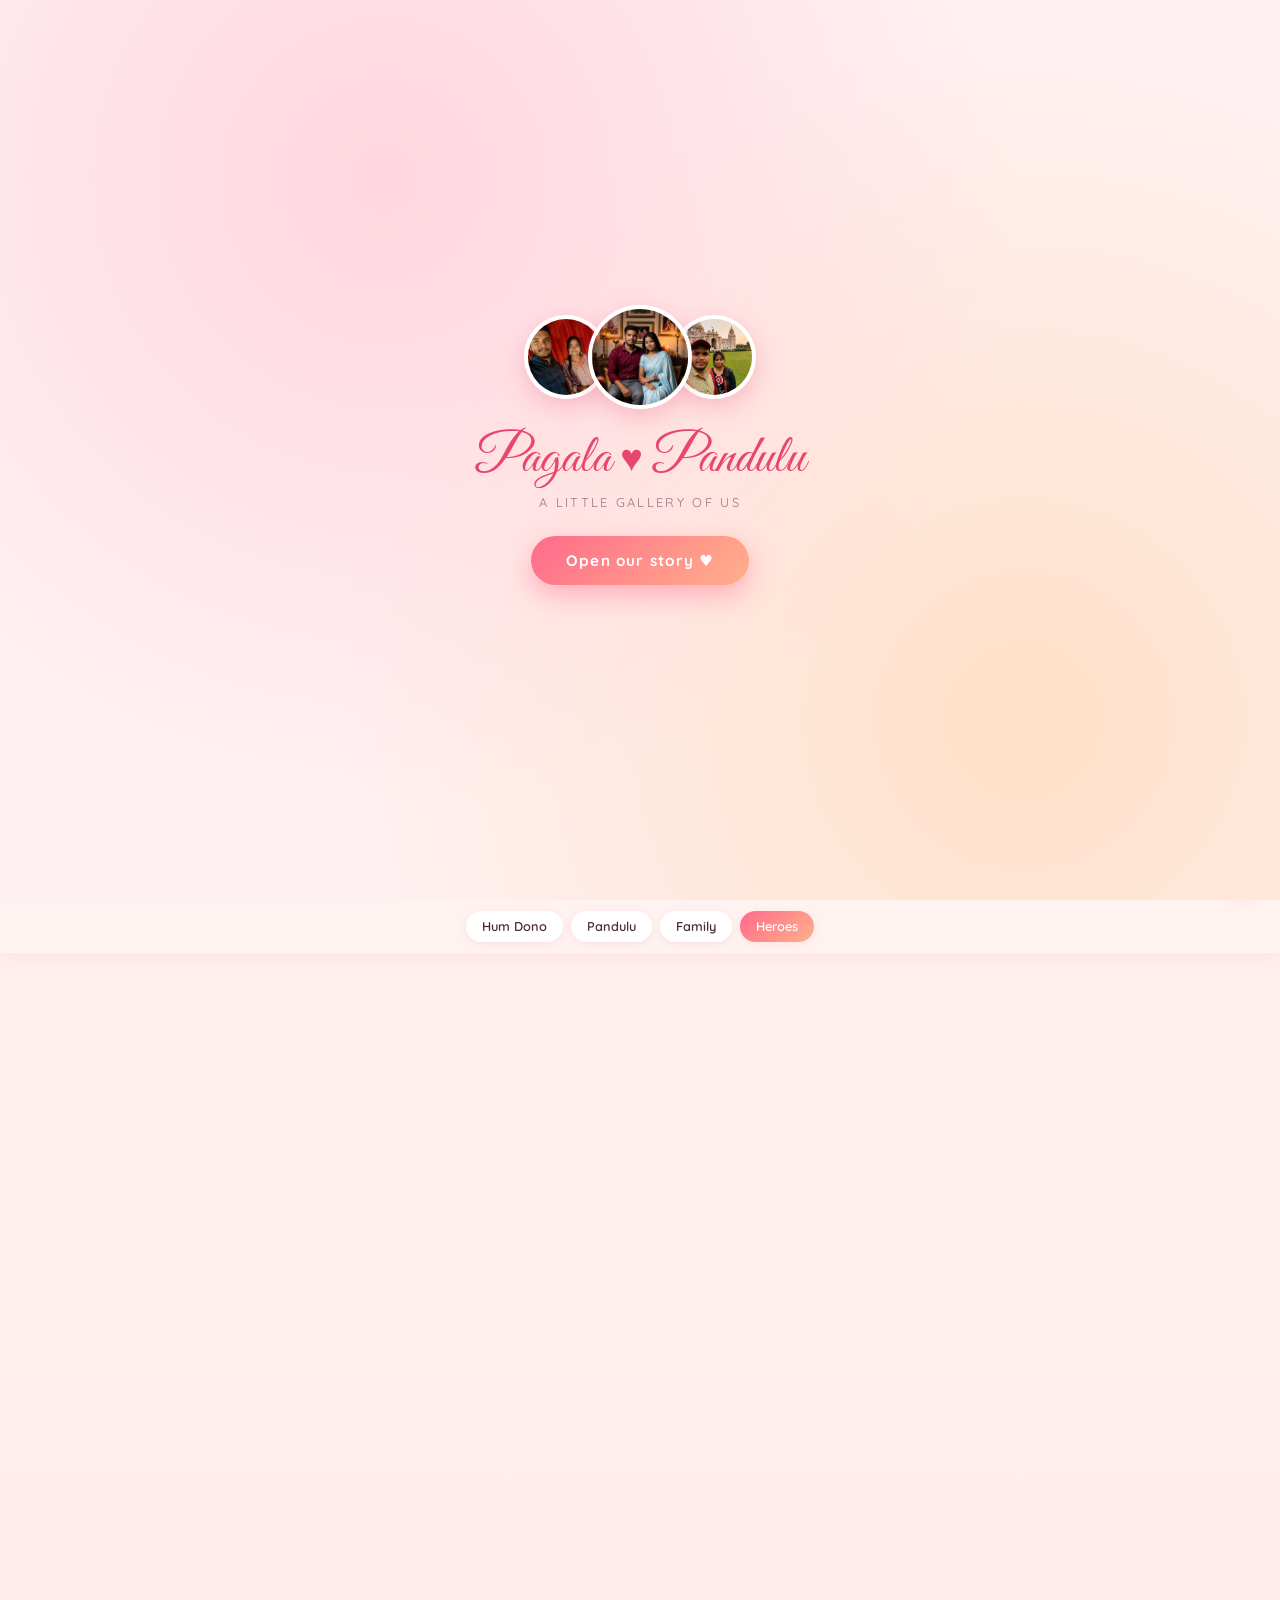
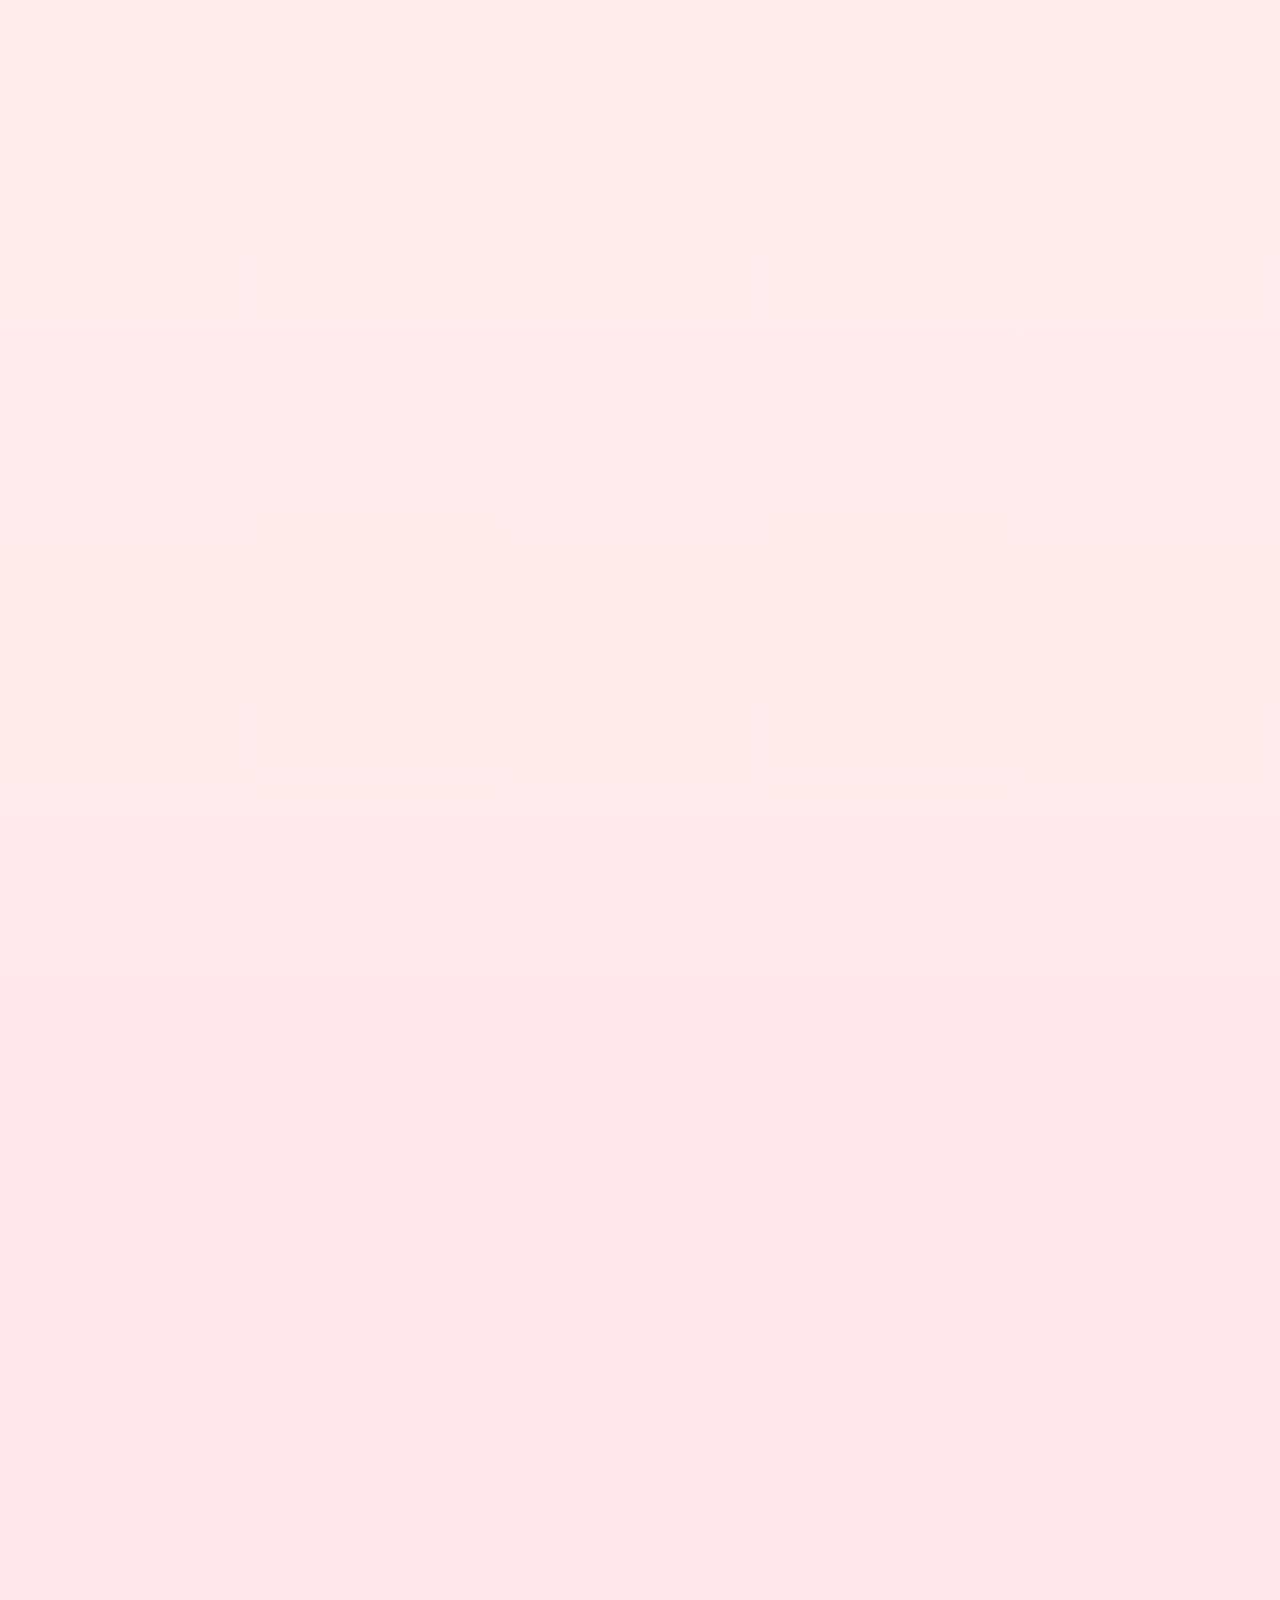
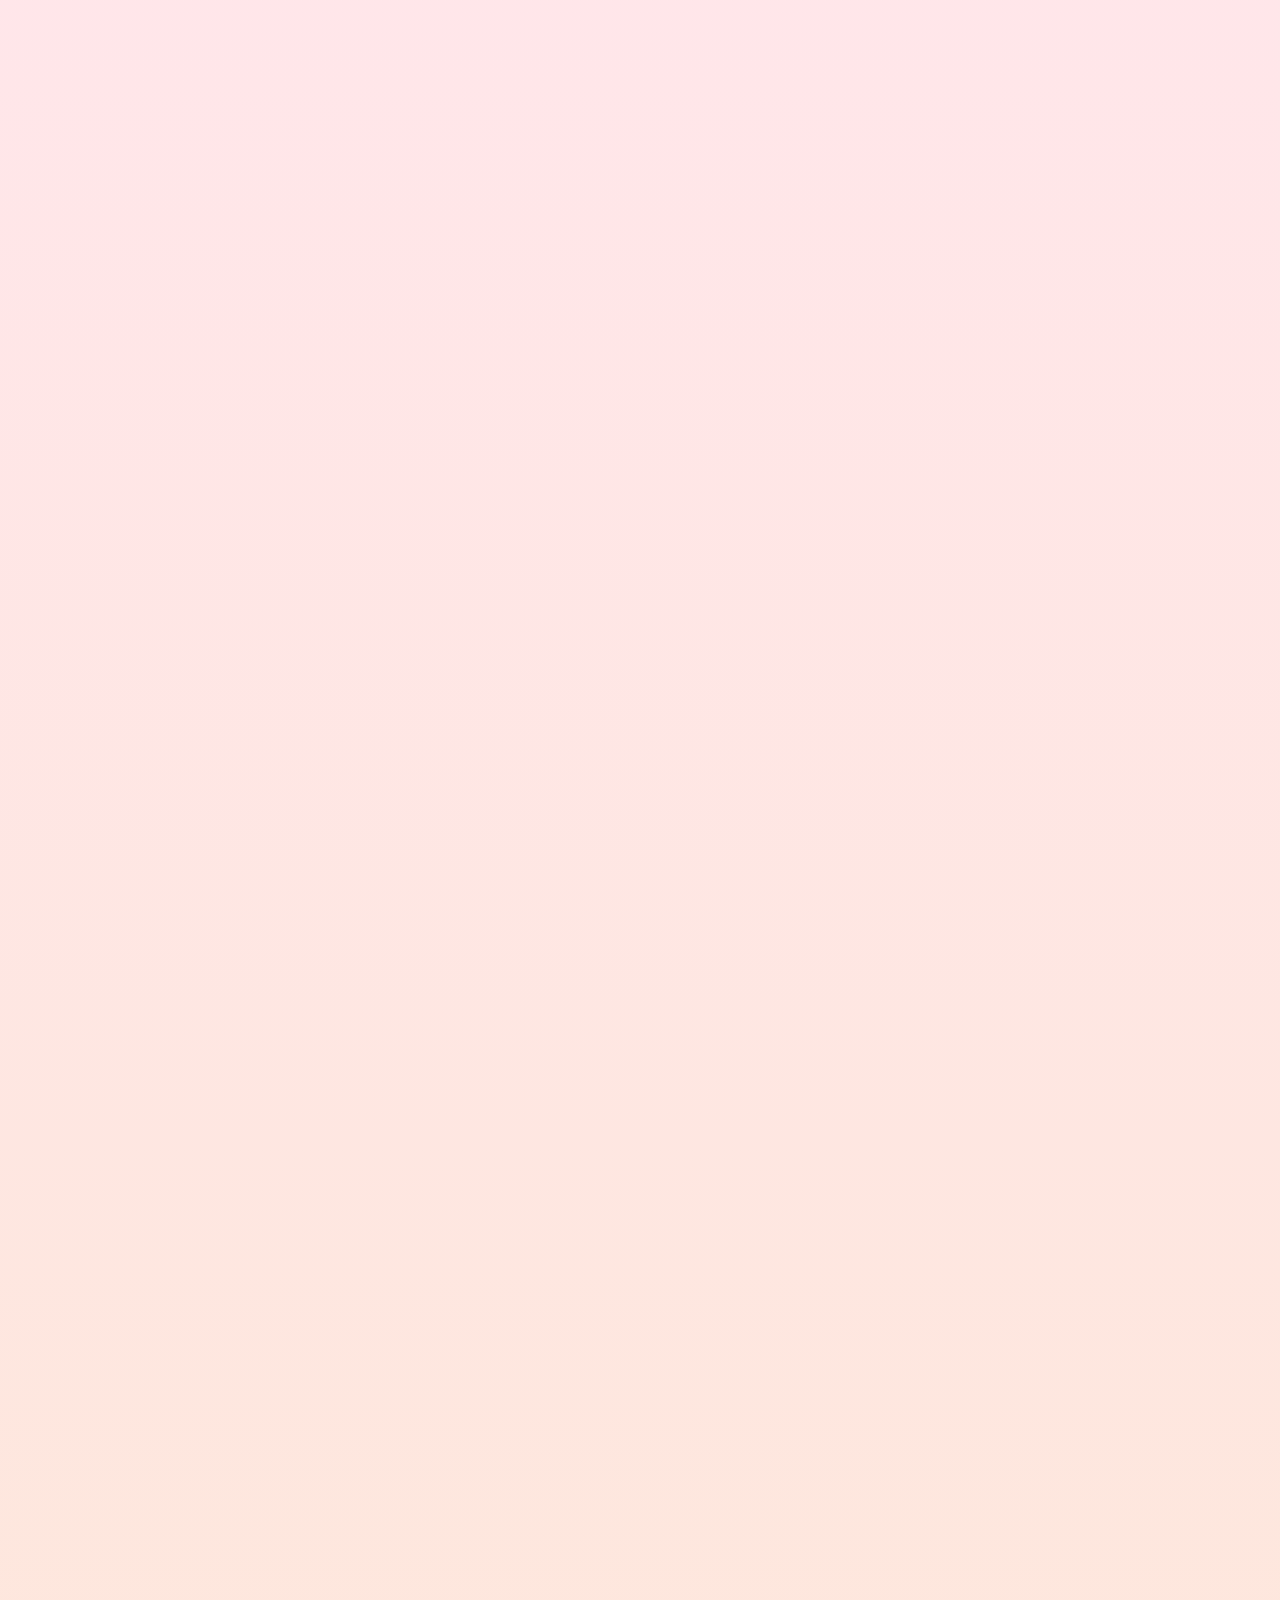
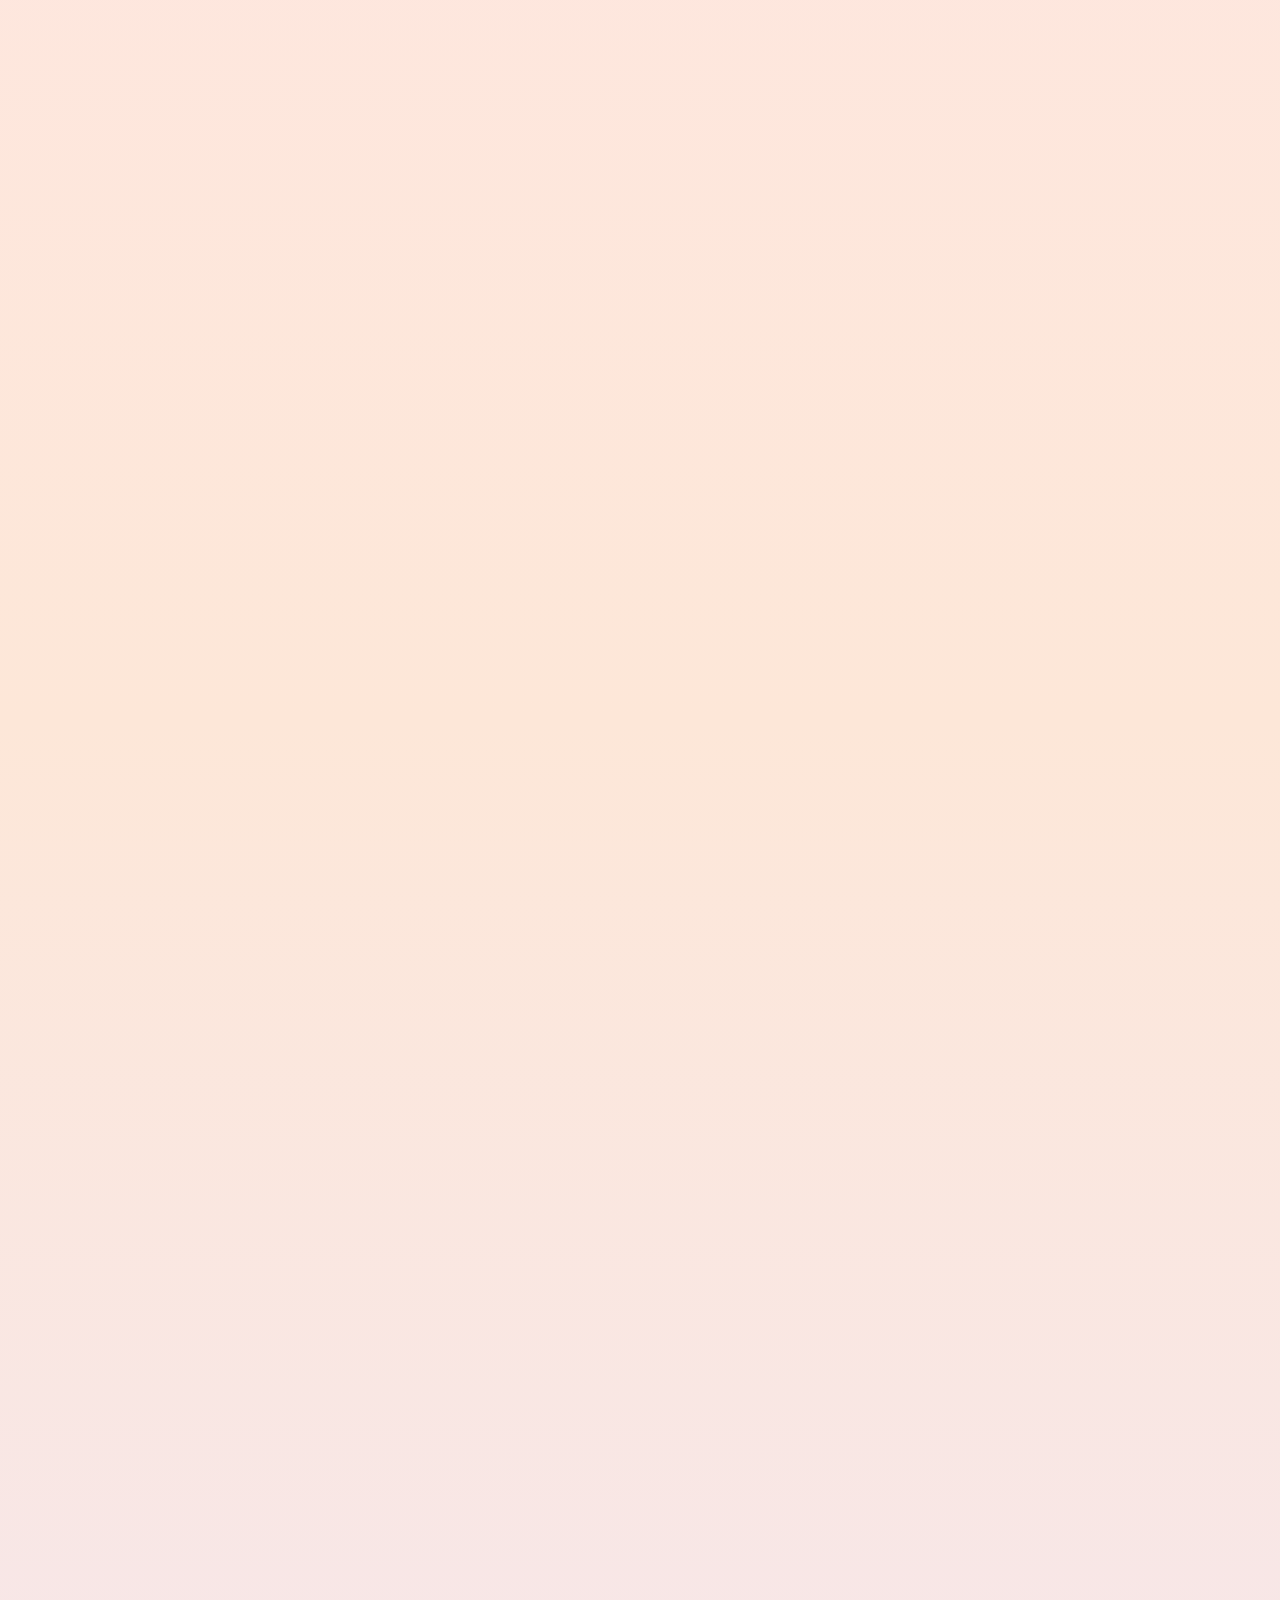
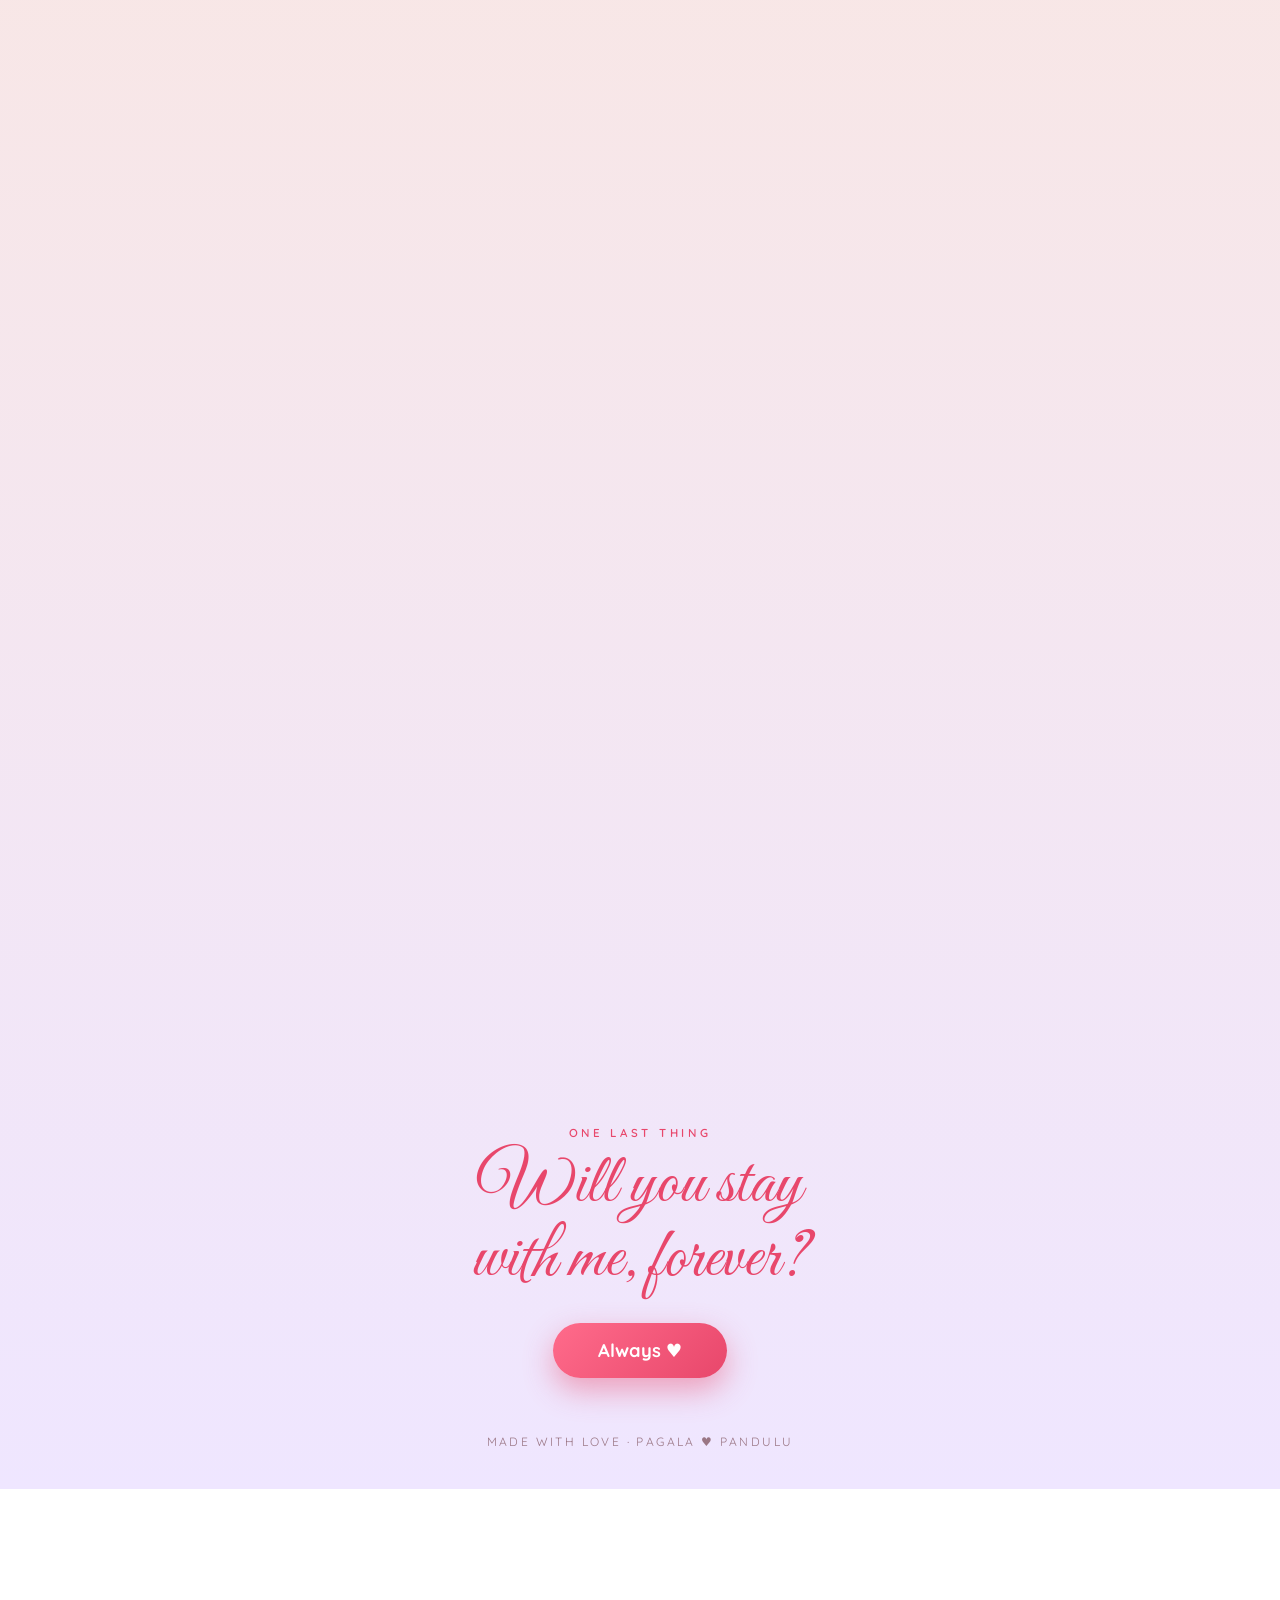
<file: pastel/index.html>
<!doctype html>
<html lang="en">
<head>
<meta charset="utf-8">
<meta name="viewport" content="width=device-width, initial-scale=1, viewport-fit=cover">
<meta name="theme-color" content="#ffe3e8">
<title>Pagala ♥ Pandulu</title>
<link rel="preconnect" href="https://fonts.googleapis.com">
<link rel="preconnect" href="https://fonts.gstatic.com" crossorigin>
<link href="https://fonts.googleapis.com/css2?family=Great+Vibes&family=Quicksand:wght@400;500;600;700&display=swap" rel="stylesheet">
<link rel="stylesheet" href="style.css">
</head>
<body class="locked">

<!-- gate -->
<div id="gate">
  <div class="gate-card">
    <div class="gate-photos" id="gatePhotos"></div>
    <p class="script">Pagala <i>♥</i> Pandulu</p>
    <p class="gate-sub">a little gallery of us</p>
    <button id="enterBtn" type="button">Open our story ♥</button>
  </div>
</div>

<div class="player">
  <button id="nextBtn" class="next-song" type="button" aria-label="Next song"><b id="songName">Our song</b> ⏭</button>
  <button id="musicBtn" class="music" type="button" aria-label="Music on/off"><span></span><span></span><span></span></button>
</div>
<audio id="bgm" src="../music.mp3" preload="none"></audio>

<!-- hero -->
<header class="hero" id="top">
  <div class="floaters" aria-hidden="true" id="floaters"></div>
  <div class="bubbles" id="bubbles" aria-hidden="true"></div>
  <div class="hero-text">
    <p class="kicker">welcome to our love story</p>
    <h1 class="script"><span>Pagala</span><em>&amp;</em><span>Pandulu</span></h1>
    <p class="tag">two hearts · one soul · since 2021</p>
    <div class="count" id="count" aria-label="Time together">
      <div><b id="cY">0</b><small>years</small></div>
      <div><b id="cM">0</b><small>months</small></div>
      <div><b id="cD">0</b><small>days</small></div>
      <div><b id="cH">0</b><small>hours</small></div>
    </div>
    <a class="scroll-hint" href="#gallery">scroll for our memories ↓</a>
  </div>
</header>

<nav class="chips" id="chips" aria-label="Chapters"></nav>

<main id="gallery"></main>

<!-- reasons -->
<section class="reasons" id="reasons">
  <h2 class="script">Why I love you</h2>
  <div class="rail" id="rail"></div>
</section>

<!-- letter -->
<section class="letter" id="letter">
  <article class="paper" id="paper">
    <p class="script to" id="letterTo"></p>
    <div id="letterBody"></div>
    <p class="script from" id="letterFrom"></p>
  </article>
</section>

<!-- finale -->
<section class="finale" id="finale">
  <p class="kicker">one last thing</p>
  <h2 class="script">Will you stay with me, forever?</h2>
  <button id="yes" type="button" class="yes">Always ♥</button>
  <p id="yesMsg" class="yes-msg" hidden>Mujhe pata tha 🥰 &nbsp;— forever &amp; always.</p>
  <footer>made with love · Pagala ♥ Pandulu</footer>
</section>

<!-- lightbox -->
<div id="lb" class="lb" hidden>
  <button class="lb-x" id="lbX" aria-label="Close">✕</button>
  <button class="lb-nav prev" id="lbPrev" aria-label="Previous">‹</button>
  <figure><img id="lbImg" alt=""><figcaption id="lbCap"></figcaption></figure>
  <button class="lb-nav next" id="lbNext" aria-label="Next">›</button>
</div>

<script src="photos.js"></script>
<script src="app.js"></script>
</body>
</html>
</file>
<file: pastel/style.css>
:root {
  --bg1: #fff4f1; --bg2: #ffe6ea; --bg3: #fde7d8; --bg4: #efe6ff;
  --ink: #4b2b3a; --muted: #9a7684;
  --rose: #ff6b8b; --rose-d: #e8476b; --peach: #ffb08a; --lav: #cdb8ff; --gold: #f6c177;
  --card: rgba(255,255,255,.72);
  --script: "Great Vibes", cursive;
  --sans: "Quicksand", system-ui, sans-serif;
  --r: 20px;
}
* { margin: 0; padding: 0; box-sizing: border-box; -webkit-tap-highlight-color: transparent; }
html { scroll-behavior: smooth; }
body { font-family: var(--sans); color: var(--ink); background: linear-gradient(180deg, var(--bg1), var(--bg2) 40%, var(--bg3) 70%, var(--bg4)); overflow-x: hidden; }
body.locked { overflow: hidden; }
img { display: block; max-width: 100%; }
button { font: inherit; cursor: pointer; border: 0; }
.script { font-family: var(--script); font-weight: 400; }
.kicker { font-size: .72rem; letter-spacing: .32em; text-transform: uppercase; color: var(--rose-d); font-weight: 600; }

/* ---------- gate ---------- */
#gate { position: fixed; inset: 0; z-index: 100; display: grid; place-items: center; padding: 1rem;
  background: radial-gradient(circle at 30% 20%, #ffd6df, transparent 55%), radial-gradient(circle at 80% 80%, #ffe0c7, transparent 55%), #fff1f3; transition: opacity .6s; }
#gate.out { opacity: 0; pointer-events: none; }
.gate-card { text-align: center; max-width: 360px; }
.gate-photos { display: flex; justify-content: center; margin-bottom: 1.4rem; }
.gate-photos img { width: 84px; height: 84px; border-radius: 50%; object-fit: cover; border: 4px solid #fff; box-shadow: 0 8px 22px rgba(232,71,107,.25); margin: 0 -10px; }
.gate-photos img:nth-child(2) { width: 104px; height: 104px; margin-top: -10px; z-index: 2; }
.gate-card .script { font-size: 3.4rem; line-height: 1.05; color: var(--rose-d); }
.gate-card .script i { font-style: normal; font-size: .7em; }
.gate-sub { margin: .4rem 0 1.6rem; color: var(--muted); letter-spacing: .18em; font-size: .8rem; text-transform: uppercase; }
#enterBtn { background: linear-gradient(135deg, var(--rose), var(--peach)); color: #fff; padding: .95rem 2.2rem; border-radius: 999px; font-weight: 700; letter-spacing: .08em; font-size: .95rem;
  box-shadow: 0 10px 26px rgba(255,107,139,.45); animation: beat 2s ease-in-out infinite; }
@keyframes beat { 50% { transform: scale(1.05); } }

/* ---------- music ---------- */
.music { position: fixed; right: 14px; bottom: calc(14px + env(safe-area-inset-bottom)); z-index: 60; width: 48px; height: 48px; border-radius: 50%; background: rgba(255,255,255,.9);
  box-shadow: 0 6px 18px rgba(232,71,107,.3); display: flex; align-items: center; justify-content: center; gap: 3px; }
.music span { width: 3px; height: 8px; border-radius: 2px; background: var(--rose); }
.music.playing span { animation: eq 1s ease-in-out infinite; }
.music.playing span:nth-child(2) { animation-delay: .2s; } .music.playing span:nth-child(3) { animation-delay: .4s; }
@keyframes eq { 50% { height: 20px; } }

/* ---------- hero ---------- */
.hero { position: relative; min-height: 100svh; display: grid; place-items: center; text-align: center; padding: 5rem 1.2rem 3rem; overflow: hidden;
  background: radial-gradient(ellipse 80% 50% at 50% 0%, #ffd0da 0%, transparent 70%), radial-gradient(ellipse 70% 40% at 50% 100%, #ffe3cc 0%, transparent 70%); }
.floaters span { position: absolute; bottom: -30px; color: var(--rose); opacity: .5; animation: rise linear infinite; }
@keyframes rise { to { transform: translateY(-115vh) rotate(25deg); opacity: 0; } }
.bubbles .b { position: absolute; border-radius: 50%; overflow: hidden; border: 4px solid #fff; box-shadow: 0 10px 28px rgba(232,71,107,.22); animation: bob ease-in-out infinite alternate; }
.bubbles .b img { width: 100%; height: 100%; object-fit: cover; }
@keyframes bob { to { transform: translateY(-14px) rotate(3deg); } }
.hero-text { position: relative; z-index: 2; }
.hero h1 { font-size: clamp(3.6rem, 17vw, 8rem); line-height: .95; color: var(--rose-d); margin: .8rem 0 .4rem; text-shadow: 0 4px 24px rgba(255,255,255,.9); }
.hero h1 span { display: block; }
.hero h1 em { display: block; font-style: normal; color: var(--gold); font-size: .5em; line-height: .8; }
.tag { color: var(--muted); letter-spacing: .22em; text-transform: uppercase; font-size: .72rem; margin-bottom: 1.6rem; }
.count { display: inline-grid; grid-template-columns: repeat(4, 1fr); gap: .5rem; background: var(--card); padding: .9rem .6rem; border-radius: 22px; box-shadow: 0 10px 30px rgba(232,71,107,.14); }
.count div { min-width: 62px; }
.count b { display: block; font-size: 1.7rem; font-weight: 700; color: var(--rose-d); line-height: 1.1; }
.count small { font-size: .62rem; letter-spacing: .15em; text-transform: uppercase; color: var(--muted); }
.scroll-hint { display: block; margin-top: 2rem; font-size: .78rem; color: var(--rose-d); text-decoration: none; letter-spacing: .1em; animation: nudge 2s ease-in-out infinite; }
@keyframes nudge { 50% { transform: translateY(6px); } }

/* ---------- chapter chips ---------- */
.chips { position: sticky; top: 0; z-index: 50; display: flex; gap: .5rem; overflow-x: auto; padding: .7rem 1rem; background: rgba(255,244,241,.92); scrollbar-width: none; justify-content: safe center; box-shadow: 0 6px 18px rgba(232,71,107,.08); }
.chips::-webkit-scrollbar { display: none; }
.chips a { flex: none; padding: .45rem 1rem; border-radius: 999px; background: #fff; color: var(--ink); text-decoration: none; font-size: .8rem; font-weight: 600; box-shadow: 0 2px 8px rgba(232,71,107,.12); }
.chips a.on { background: linear-gradient(135deg, var(--rose), var(--peach)); color: #fff; }

/* ---------- chapters + masonry ---------- */
.chapter { padding: 3.5rem 12px 1rem; max-width: 1200px; margin: 0 auto; content-visibility: auto; contain-intrinsic-size: 1px 1800px; }
.chapter-head { text-align: center; margin-bottom: 1.6rem; padding: 0 1rem; }
.chapter-head h2 { font-size: clamp(2.8rem, 11vw, 4.6rem); color: var(--rose-d); line-height: 1; margin: .35rem 0; }
.chapter-head p.sub { color: var(--muted); font-size: .95rem; max-width: 34ch; margin: 0 auto; }
.chapter-head .count-pill { display: inline-block; margin-top: .7rem; padding: .25rem .8rem; border-radius: 999px; background: #fff; color: var(--rose-d); font-size: .72rem; font-weight: 700; letter-spacing: .1em; }
.grid { column-count: 2; column-gap: 10px; }
.ph { break-inside: avoid; margin-bottom: 10px; border-radius: var(--r); overflow: hidden; background: #ffe3e8; cursor: zoom-in;
  box-shadow: 0 6px 18px rgba(120,60,80,.16); border: 3px solid #fff; opacity: 0; transform: translateY(18px) scale(.98); transition: opacity .6s ease, transform .6s ease; }
.ph.in { opacity: 1; transform: none; }
.ph:nth-child(5n+2) { border-radius: 999px 999px var(--r) var(--r); }
.ph:nth-child(7n+4) { border-radius: var(--r) var(--r) 999px 999px; }
.ph img { width: 100%; height: 100%; object-fit: cover; }
@media (min-width: 700px) { .grid { column-count: 3; column-gap: 14px; } .ph { margin-bottom: 14px; } .chapter { padding-inline: 20px; } }
@media (min-width: 1100px) { .grid { column-count: 4; } }

/* ---------- reasons ---------- */
.reasons { padding: 4rem 0 2rem; text-align: center; content-visibility: auto; contain-intrinsic-size: 1px 420px; }
.reasons h2 { font-size: clamp(2.6rem, 10vw, 4rem); color: var(--rose-d); margin-bottom: 1.2rem; }
.rail { display: flex; gap: 14px; overflow-x: auto; scroll-snap-type: x mandatory; padding: .6rem 1.2rem 1.4rem; scrollbar-width: none; }
.rail::-webkit-scrollbar { display: none; }
.rcard { flex: none; width: min(260px, 72vw); min-height: 150px; scroll-snap-align: center; padding: 1.4rem 1.2rem; border-radius: 26px; display: grid; place-items: center; font-weight: 600; line-height: 1.5;
  box-shadow: 0 10px 26px rgba(232,71,107,.16); position: relative; }
.rcard::before { content: "♥"; position: absolute; top: 10px; right: 16px; color: rgba(232,71,107,.45); }
.rcard:nth-child(4n+1) { background: #ffe0e8; } .rcard:nth-child(4n+2) { background: #ffe9d6; }
.rcard:nth-child(4n+3) { background: #ece3ff; } .rcard:nth-child(4n) { background: #fff3c9; }

/* ---------- letter ---------- */
.letter { padding: 2rem 1rem 3rem; display: grid; place-items: center; content-visibility: auto; contain-intrinsic-size: 1px 640px; }
.paper { width: min(560px, 100%); background: #fffdf9; border-radius: 10px; padding: 2rem 1.5rem; box-shadow: 0 18px 44px rgba(120,60,80,.18); transform: rotate(-1deg);
  background-image: repeating-linear-gradient(transparent 0 31px, rgba(232,71,107,.13) 31px 32px); line-height: 32px; }
.paper .to { font-size: 2.2rem; color: var(--rose-d); line-height: 1.3; }
.paper p { margin-bottom: 32px; font-size: .98rem; }
.paper .from { text-align: right; font-size: 2.2rem; color: var(--rose-d); margin: 0; line-height: 1.3; }

/* ---------- finale ---------- */
.finale { text-align: center; padding: 4rem 1.2rem 2.5rem; position: relative; overflow: hidden; }
.finale h2 { font-size: clamp(2.6rem, 10vw, 4.4rem); color: var(--rose-d); margin: .6rem auto 1.6rem; max-width: 12ch; line-height: 1.05; }
.yes { background: linear-gradient(135deg, var(--rose), var(--rose-d)); color: #fff; font-weight: 700; font-size: 1.15rem; padding: 1rem 2.8rem; border-radius: 999px; box-shadow: 0 12px 30px rgba(232,71,107,.45); animation: beat 1.6s ease-in-out infinite; }
.yes-msg { margin-top: 1.4rem; font-size: 1.1rem; font-weight: 600; color: var(--rose-d); }
.finale footer { margin-top: 3.5rem; font-size: .75rem; letter-spacing: .2em; text-transform: uppercase; color: var(--muted); }
.pop { position: fixed; z-index: 150; pointer-events: none; font-size: 1.6rem; will-change: transform, opacity; }

/* ---------- lightbox ---------- */
.lb { position: fixed; inset: 0; z-index: 200; background: rgba(60,24,40,.92); display: flex; align-items: center; justify-content: center; touch-action: pan-y; }
.lb[hidden] { display: none; }
.lb figure { max-width: 94vw; text-align: center; }
.lb img { max-width: 94vw; max-height: 80vh; width: auto; height: auto; border-radius: 16px; border: 4px solid #fff; box-shadow: 0 20px 60px rgba(0,0,0,.5); touch-action: none; user-select: none; -webkit-user-drag: none; }
.lb figcaption { color: #ffd9e1; margin-top: .8rem; font-size: .85rem; letter-spacing: .12em; }
.lb-x, .lb-nav { position: absolute; background: rgba(255,255,255,.18); color: #fff; border-radius: 50%; width: 44px; height: 44px; font-size: 1.5rem; line-height: 1; }
.lb-x { top: calc(12px + env(safe-area-inset-top)); right: 12px; font-size: 1.1rem; }
.lb-nav { top: 50%; transform: translateY(-50%); }
.lb-nav.prev { left: 8px; } .lb-nav.next { right: 8px; }
@media (max-width: 600px) { .lb-nav { top: auto; bottom: calc(18px + env(safe-area-inset-bottom)); transform: none; } .lb-nav.prev { left: 22%; } .lb-nav.next { right: 22%; } }

@media (prefers-reduced-motion: reduce) { *, *::before, *::after { animation: none !important; transition: none !important; } .ph { opacity: 1; transform: none; } }
.chapter { scroll-margin-top: 54px; }
.grid.few { column-count: 2; max-width: 520px; margin: 0 auto; }

/* song switcher sits above the music button */
.player { position: fixed; right: 14px; bottom: calc(14px + env(safe-area-inset-bottom)); z-index: 60; display: flex; flex-direction: column; align-items: flex-end; gap: 8px; }
.player .music { position: static; }
.next-song { background: rgba(255,255,255,.9); color: var(--rose-d); border-radius: 999px; padding: .4rem .8rem; font-size: .72rem; font-weight: 600; box-shadow: 0 6px 16px rgba(232,71,107,.25); }
.next-song b { font-weight: 700; margin-right: .2rem; }
</file>
